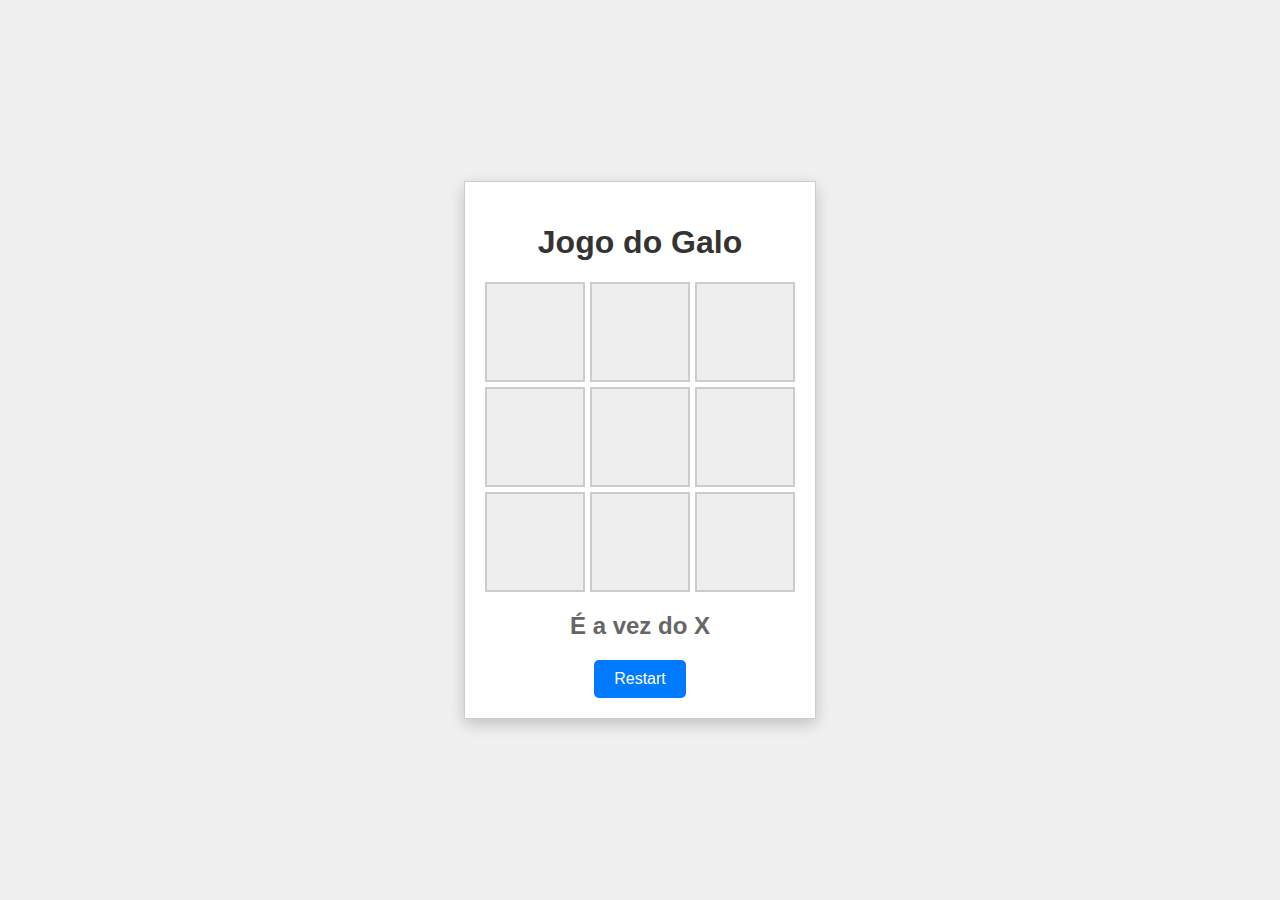
<file: index.html>
<!DOCTYPE html>
<html lang="en">
  <head>
    <meta charset="UTF-8" />
    <meta name="viewport" content="width=device-width, initial-scale=1.0" />
    <title>Jogo do Galo</title>
  </head>
  <body>
    <div id="gameContainer">
      <h1>Jogo do Galo</h1>
      <div class="cellContainer">
        <div cellIndex="0" class="cell"></div>
        <div cellIndex="1" class="cell"></div>
        <div cellIndex="2" class="cell"></div>
        <div cellIndex="3" class="cell"></div>
        <div cellIndex="4" class="cell"></div>
        <div cellIndex="5" class="cell"></div>
        <div cellIndex="6" class="cell"></div>
        <div cellIndex="7" class="cell"></div>
        <div cellIndex="8" class="cell"></div>
      </div>
      <h2 id="gameStatus"></h2>
      <button id="restartBtn">Restart</button>
    </div>
    <script src="index.js"></script>
    <link rel="stylesheet" type="text/css" href="index.css">
  </body>
</html>
</file>
<file: index.css>
body {
    display: flex;
    justify-content: center;
    align-items: center;
    height: 100vh;
    margin: 0;
    font-family: Arial, sans-serif;
    background-color: #f0f0f0;
}

#gameContainer {
    text-align: center;
    background: #fff;
    border: 1px solid #ccc;
    padding: 20px;
    box-shadow: 0 5px 15px rgba(0,0,0,0.2);
}

h1 {
    color: #333;
}

.cellContainer {
    display: grid;
    grid-template-columns: repeat(3, 100px);
    grid-template-rows: repeat(3, 100px);
    gap: 5px;
    margin-bottom: 20px;
    margin-top: 20px;
}

.cell {
    display: flex;
    align-items: center;
    justify-content: center;
    background-color: #eee;
    cursor: pointer;
    font-size: 36px;
    color: #333;
    border: 2px solid #ccc;
}

.cell:hover {
    background-color: #ddd;
}

#gameStatus {
    color: #666;
    font-size: 24px;
    margin: 20px 0;
}

#restartBtn {
    padding: 10px 20px;
    font-size: 16px;
    color: #fff;
    background-color: #007BFF;
    border: none;
    border-radius: 5px;
    cursor: pointer;
}

#restartBtn:hover {
    background-color: #0056b3;
}
</file>
